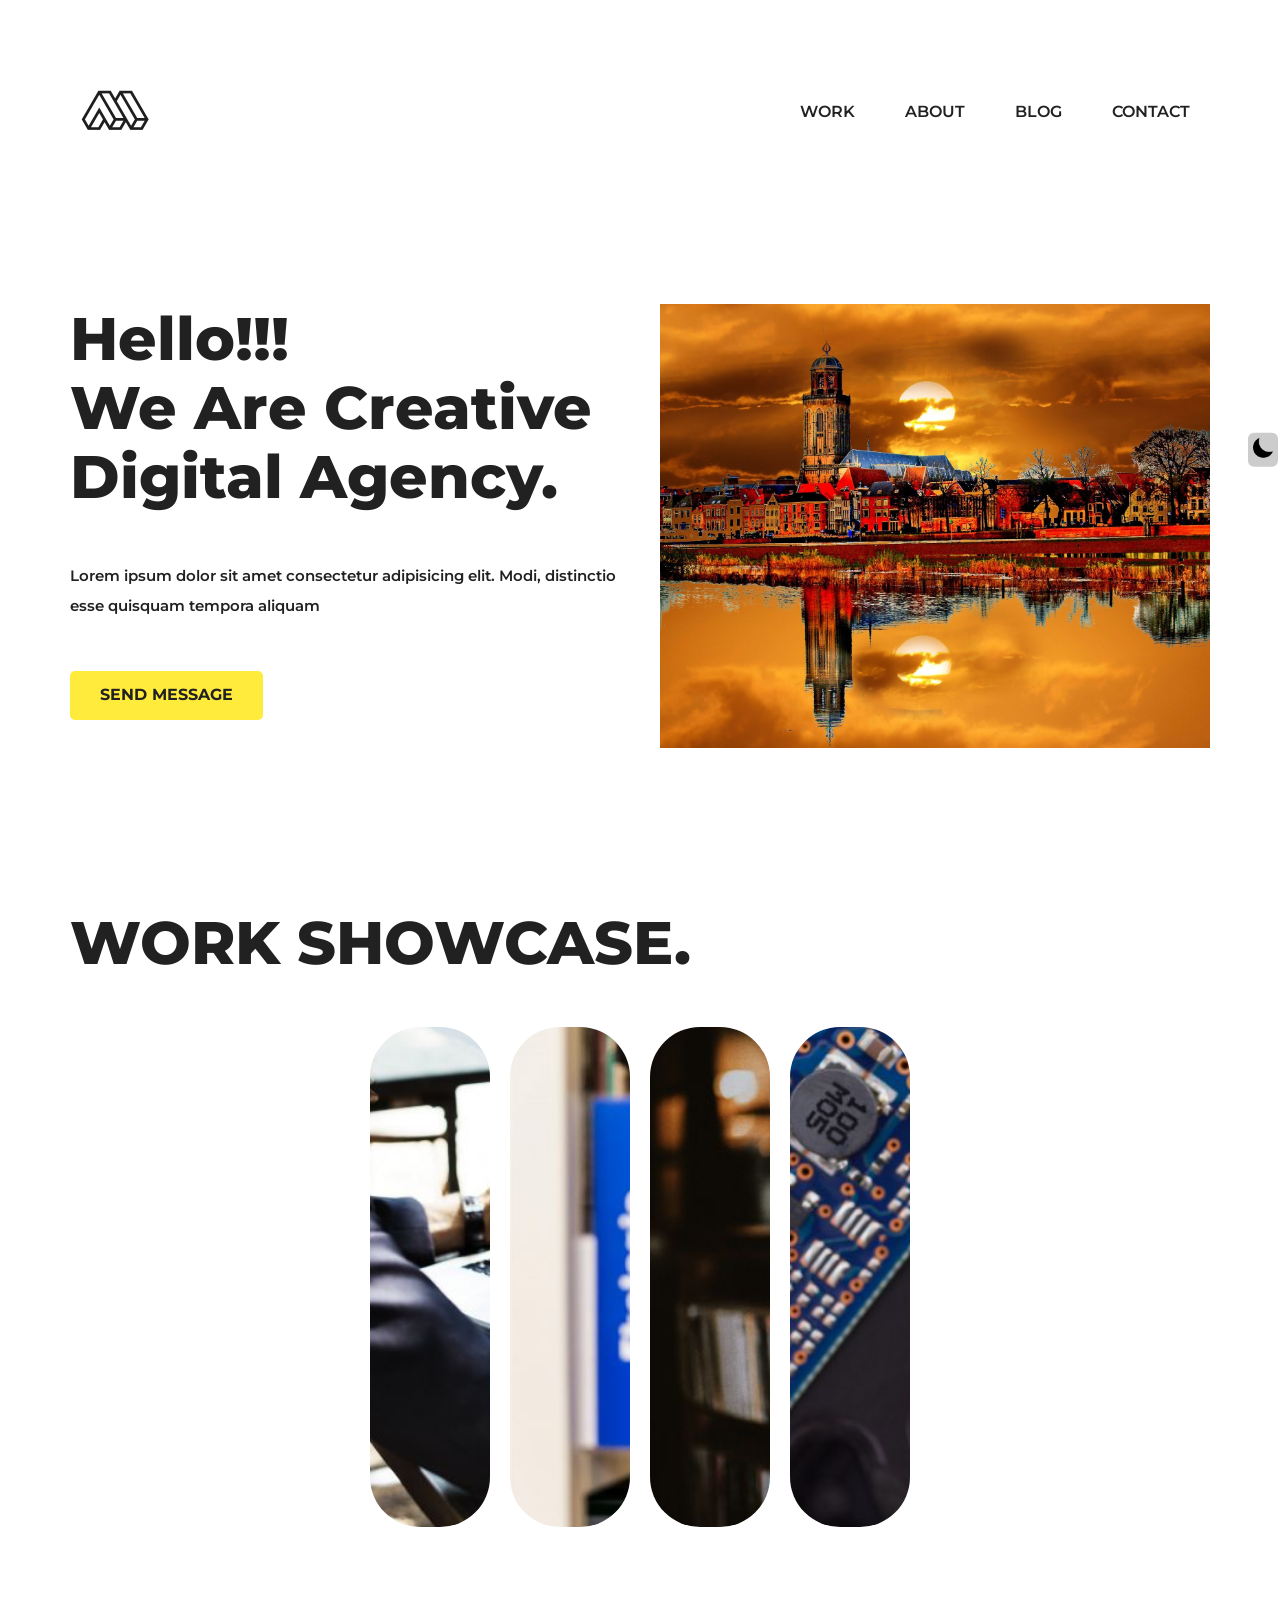
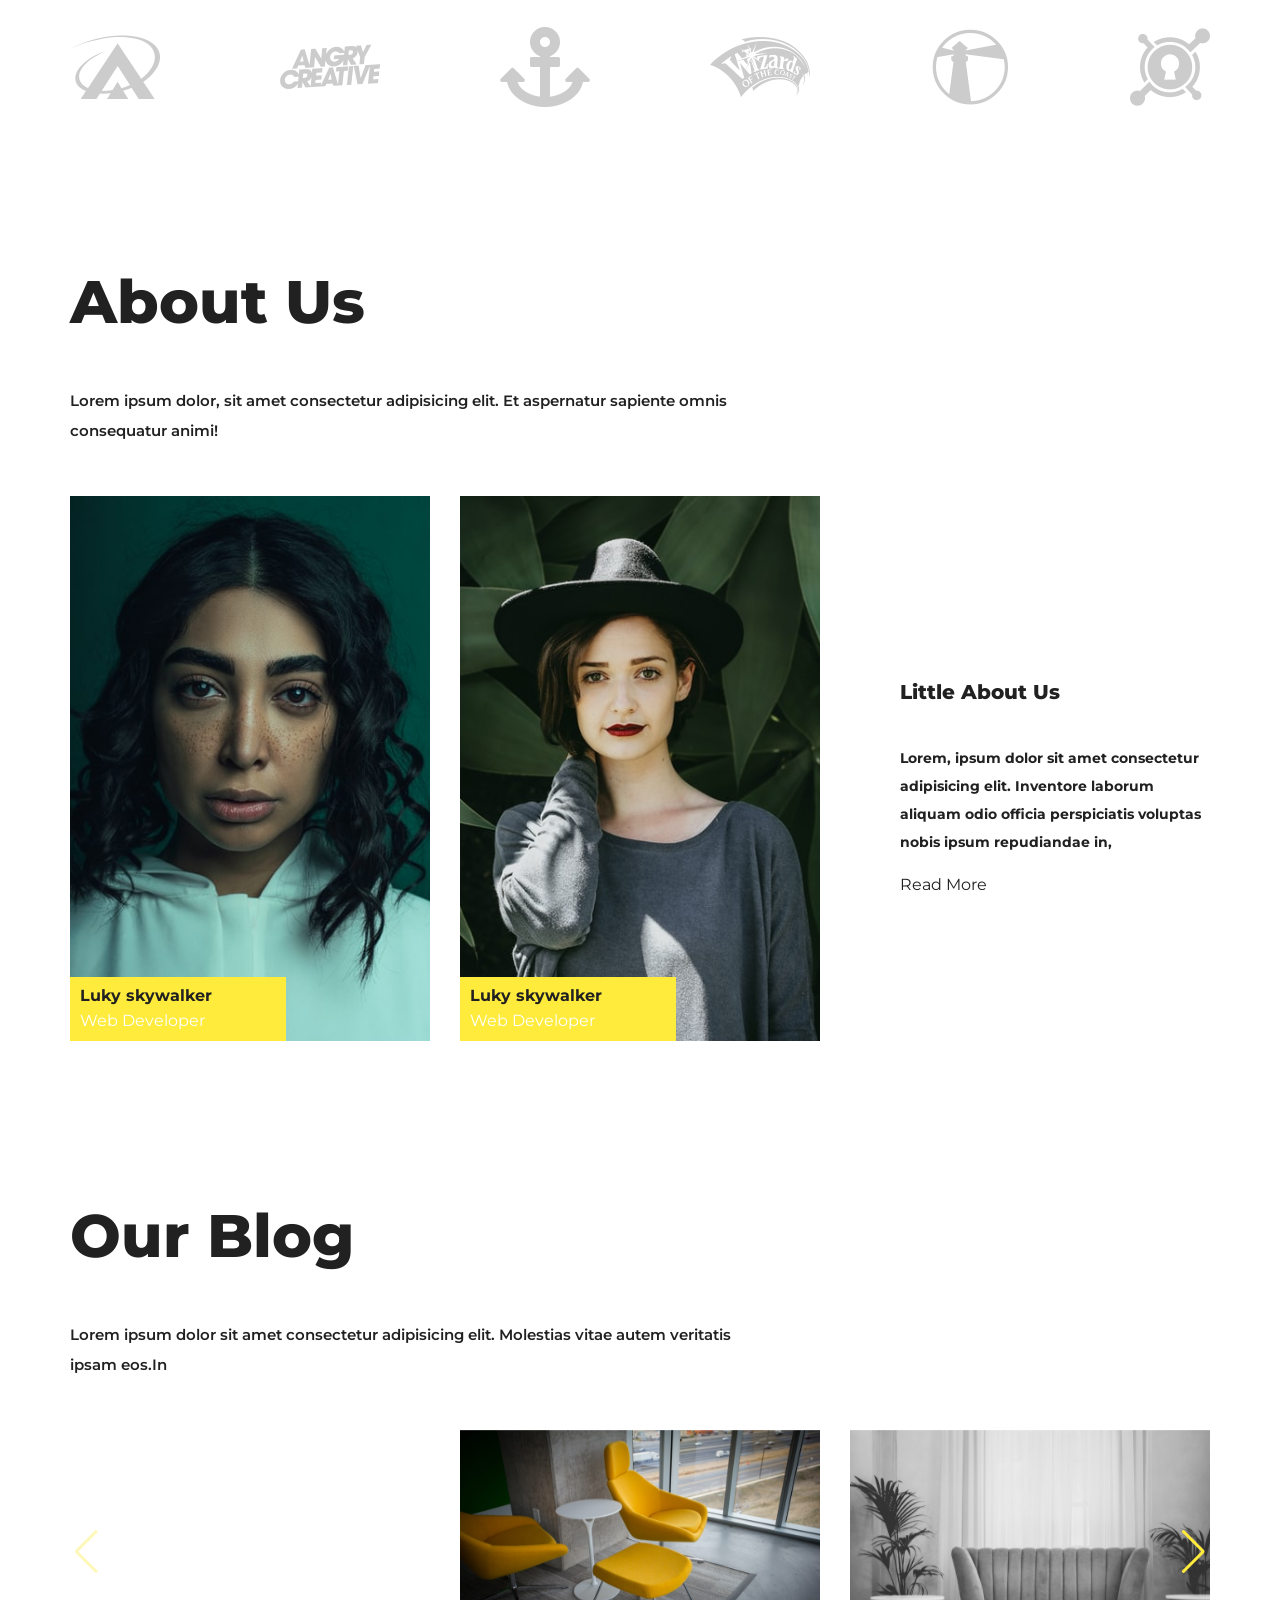
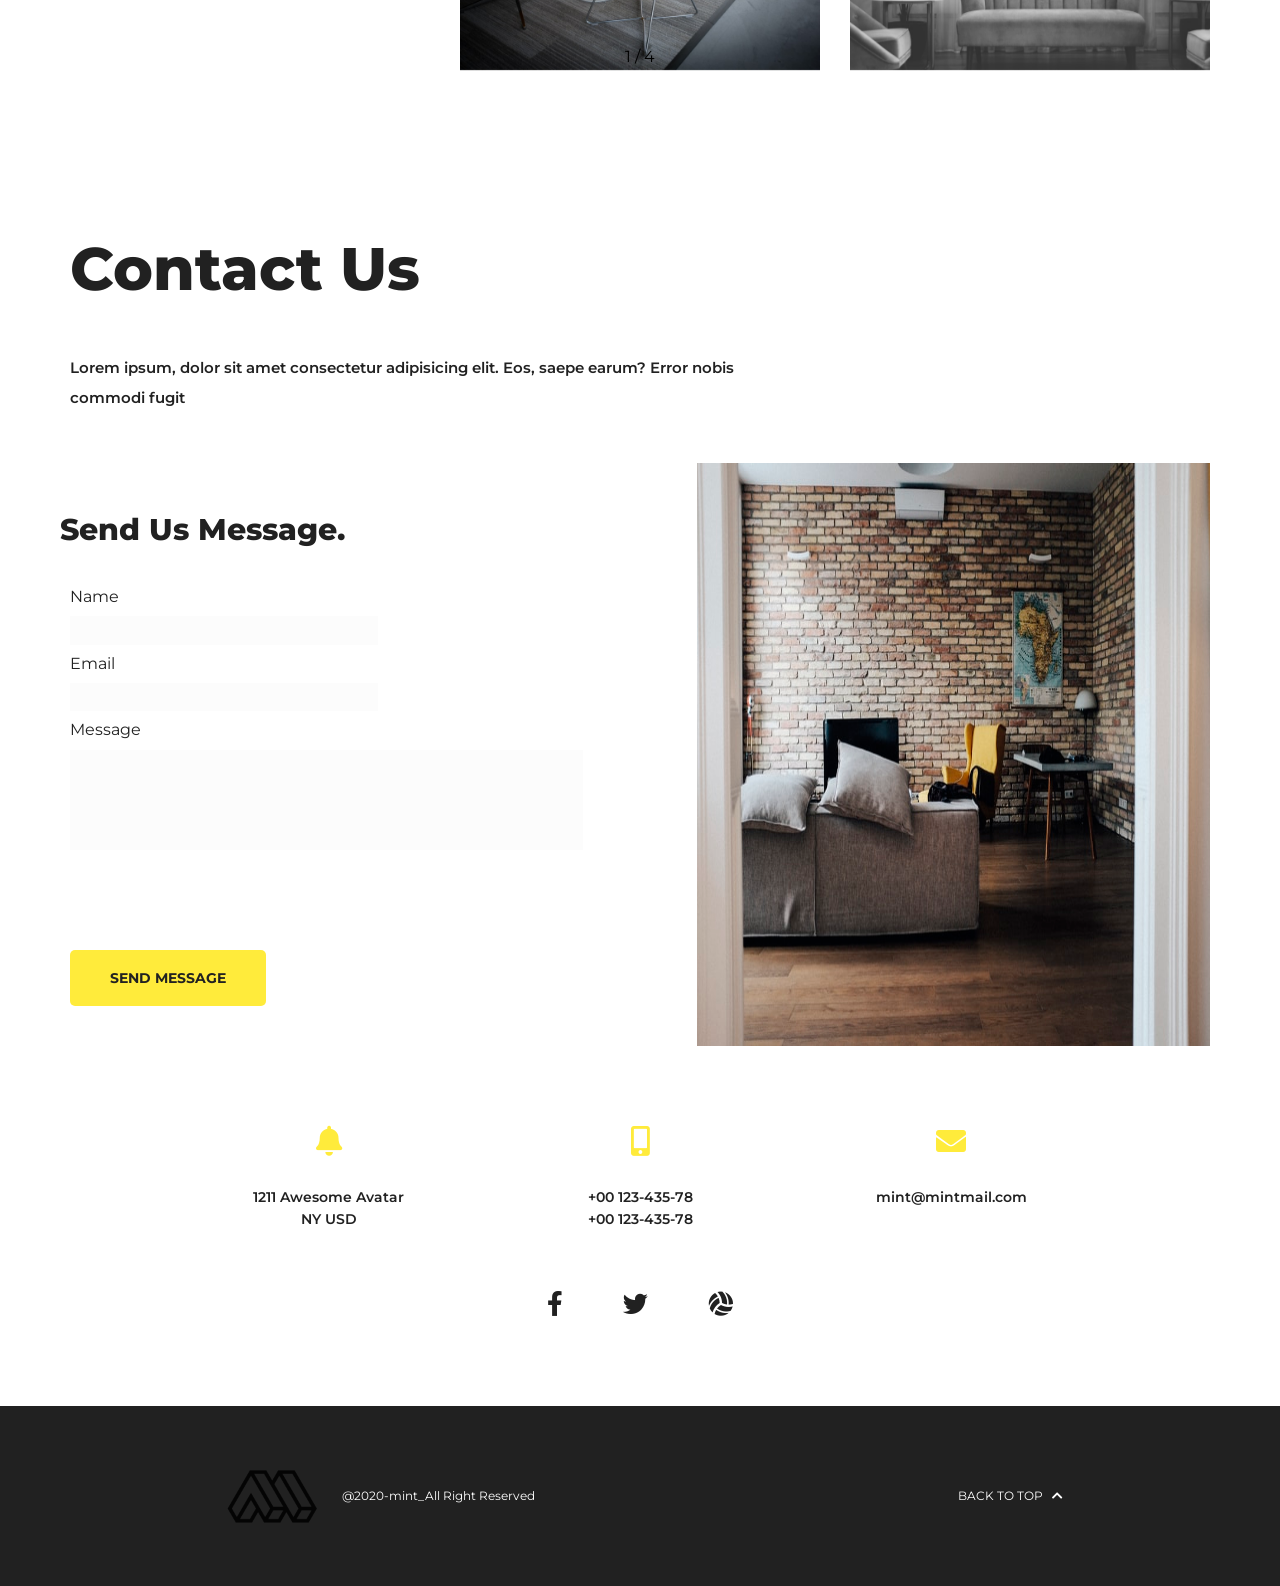
<file: index.html>
<!DOCTYPE html>
<html lang="en">

<head>
    <meta charset="UTF-8">
    <meta http-equiv="X-UA-Compatible" content="IE=edge">
    <meta name="viewport" content="width=device-width, initial-scale=1.0">
    <!-- Normalize Css -->
    <link rel="stylesheet" href="Css/normalize.css">
    <!-- Font Awesome -->
    <link rel="stylesheet" href="Css/all.min.css">
    <!-- Link Swiper's CSS -->
    <link rel="stylesheet" href="Css/swiper-bundle.min.css">
    <!-- Master Css -->
    <link rel="stylesheet" href="Css/Master.css">
    <!-- Google Fonts -->
    <link rel="preconnect" href="https://fonts.googleapis.com">
    <link rel="preconnect" href="https://fonts.gstatic.com" crossorigin>
    <link href="https://fonts.googleapis.com/css2?family=Montserrat:wght@400;700;800&display=swap" rel="stylesheet">
    <title>Template_3</title>
</head>

<body>
    <div class="heading">
        <div class="theme"><img src="images/moon.png" alt="" class="dark"></div>
        <div class="container">
            <div class="image"><img src="images/logo.png" alt="logo"></div>
            <i class="fas fa-bars main-links"></i>
            <ul>
                <li><a href="#work">Work</a></li>
                <li><a href="#about">About</a></li>
                <li><a href="#blog">Blog</a></li>
                <li><a href="#contact">Contact</a></li>
            </ul>
        </div>
    </div>
    <!-- Start Landing -->
    <div class="landing">
        <div class="container">
            <div class="land-text">
                <h2 class="special-heading">Hello!!! <br>We Are Creative <br> Digital Agency.</h2>
                <p>Lorem ipsum dolor sit amet consectetur adipisicing elit. Modi, distinctio esse quisquam tempora
                    aliquam
                </p>
                <a href="#">Send Message</a>
            </div>
            <div class="land-image">
                <img src="images/landing.jpg" alt="">
            </div>
        </div>
    </div>
    <!-- End Landing -->
    <!-- Start Work -->
    <div class="work" id="work">
        <div class="container">
            <h2 class="special-heading" data-custom="Work Showcase.">Work Showcase.</h2>
                    <div class="expand">
                        <div class="show"><p><span>Project-4</span> Lorem ipsum, dolor sit amet consectetur adipisicing elit.</p></div>
                        <div class="show"><p><span>Project-5</span> Lorem ipsum, dolor sit amet consectetur adipisicing elit.</p></div>
                        <div class="show"><p><span>Project-6</span> Lorem ipsum, dolor sit amet consectetur adipisicing elit.</p></div>
                        <div class="show"><p><span>Project-6</span> Lorem ipsum, dolor sit amet consectetur adipisicing elit.</p></div>
                    </div>
            <div class="brands">
                <i class="fab fa-asymmetrik"></i>
                <i class="fab fa-angrycreative"></i>
                <i class="fas fa-anchor"></i>
                <i class="fab fa-wizards-of-the-coast"></i>
                <i class="fab fa-watchman-monitoring"></i>
                <i class="fab fa-keycdn"></i>
            </div>
        </div>
    </div>
    <!-- End Work -->
    <!-- Start About -->
    <div class="about" id="about">
        <div class="container">
            <h2 class="special-heading" data-custom="About Us">About Us</h2>
            <p>Lorem ipsum dolor, sit amet consectetur adipisicing elit. Et aspernatur sapiente omnis consequatur
                animi!
            </p>
            <div class="content">
                <div class="card">
                    <img src="images/about-1.jpg" alt="">
                    <div class="text">
                        <h4>Luky skywalker</h4>
                        <p>Web Developer</p>
                    </div>
                </div>
                <div class="card">
                    <img src="images/about-2.jpg" alt="">
                    <div class="text">
                        <h4>Luky skywalker</h4>
                        <p>Web Developer</p>
                    </div>
                </div>
                <div class="card">
                    <h3>Little About Us</h3>
                    <p class="special">Lorem, ipsum dolor sit amet consectetur adipisicing elit. Inventore laborum
                        aliquam odio officia perspiciatis voluptas nobis ipsum repudiandae in,
                    </p>
                    <p class="special">Lorem ipsum dolor sit, amet consectetur adipisicing elit. Doloribus eos, recusandae libero 
                        consequatur asperiores praesentium eaque quis magni est dignissimos veniam
                    </p>
                    <button href="#" class="more">Read More</button>
                </div>
            </div>
        </div>
    </div>
    <!-- End About -->
    <!-- Start Blog -->
    <div class="blog" id="blog">
        <div class="container">
            <h2 class="special-heading" data-custom="Our Blog">Our Blog</h2>
            <p>Lorem ipsum dolor sit amet consectetur adipisicing elit. Molestias vitae autem veritatis ipsam eos.In</p>
            <div #swiperRef="" class="swiper mySwiper">
                <div class="swiper-wrapper">
                    <div class="swiper-slide"><img src="images/blog-1.jpg" alt=""></div>
                    <div class="swiper-slide"><img src="images/blog-2.jpg" alt=""></div>
                    <div class="swiper-slide"><img src="images/blog-3.jpg" alt=""></div>
                    <div class="swiper-slide"><img src="images/blog-1.jpg" alt=""></div>
                </div>
                <div class="swiper-button-next"></div>
                <div class="swiper-button-prev"></div>
                <div class="swiper-pagination"></div>
            </div>
        </div>
    </div>
    <!-- End Blog -->
    <!-- Start Contact -->
    <div class="contact" id="contact">
        <div class="container">
            <h2 class="special-heading" data-custom="Contact Us">Contact Us</h2>
            <p>Lorem ipsum, dolor sit amet consectetur adipisicing elit. Eos, saepe earum? Error nobis commodi fugit
            </p>
            <div class="box">
                <div class="row">
                    <h3>Send Us Message.</h3>
                    <form>
                        <label for="name">Name</label>
                        <input type="text" id="name">
                        <label for="email">Email</label>
                        <input type="email" id="email">
                        <label for="message">Message</label>
                        <textarea id="meassage"></textarea>
                    </form>
                    <a href="#">Send Message</a>
                </div>
                <div class="row">
                    <img src="images/contact.jpg" alt="">
                </div>
            </div>
            <div class="media">
                <div class="icon"><i class="fas fa-bell"></i>
                    <p>1211 Awesome Avatar <br> NY USD</p>
                </div>
                <div class="icon"><i class="fas fa-mobile-alt"></i>
                    <p>+00 123-435-78 <br> +00 123-435-78</p>
                </div>
                <div class="icon"><i class="fas fa-envelope"></i>
                    <p>mint@mintmail.com</p>
                </div>
            </div>
            <div class="social">
                <i class="fab fa-facebook-f"></i>
                <i class="fab fa-twitter"></i>
                <i class="fas fa-volleyball-ball"></i>
            </div>
        </div>
    </div>
    <!-- End Contact -->
    <!-- Start Footer -->
    <div class="footer">
        <div class="content">
            <div class="copyright">
                <img src="images/logo.png" alt=""><span>@2020-mint_All Right Reserved</span>
            </div>
            <div class="back">
                <span>Back To Top</span>
                <i class="fas fa-chevron-up"></i>
            </div>
        </div>
    </div>
    <!-- End Footer -->
    <!-- Swiper JS -->
    <script src="js/swiper-bundle.min.js"></script>
    <!-- Initialize Swiper -->
    <script>
    var swiper = new Swiper(".mySwiper", {
        slidesPerView: 3,
        centeredSlides: true,
        spaceBetween: 30,
        pagination: {
            el: ".swiper-pagination",
            type: "fraction",
        },
        navigation: {
            nextEl: ".swiper-button-next",
            prevEl: ".swiper-button-prev",
        },
        });
    </script>
    <script src="js/main.js"></script>
</body>

</html>
</file>
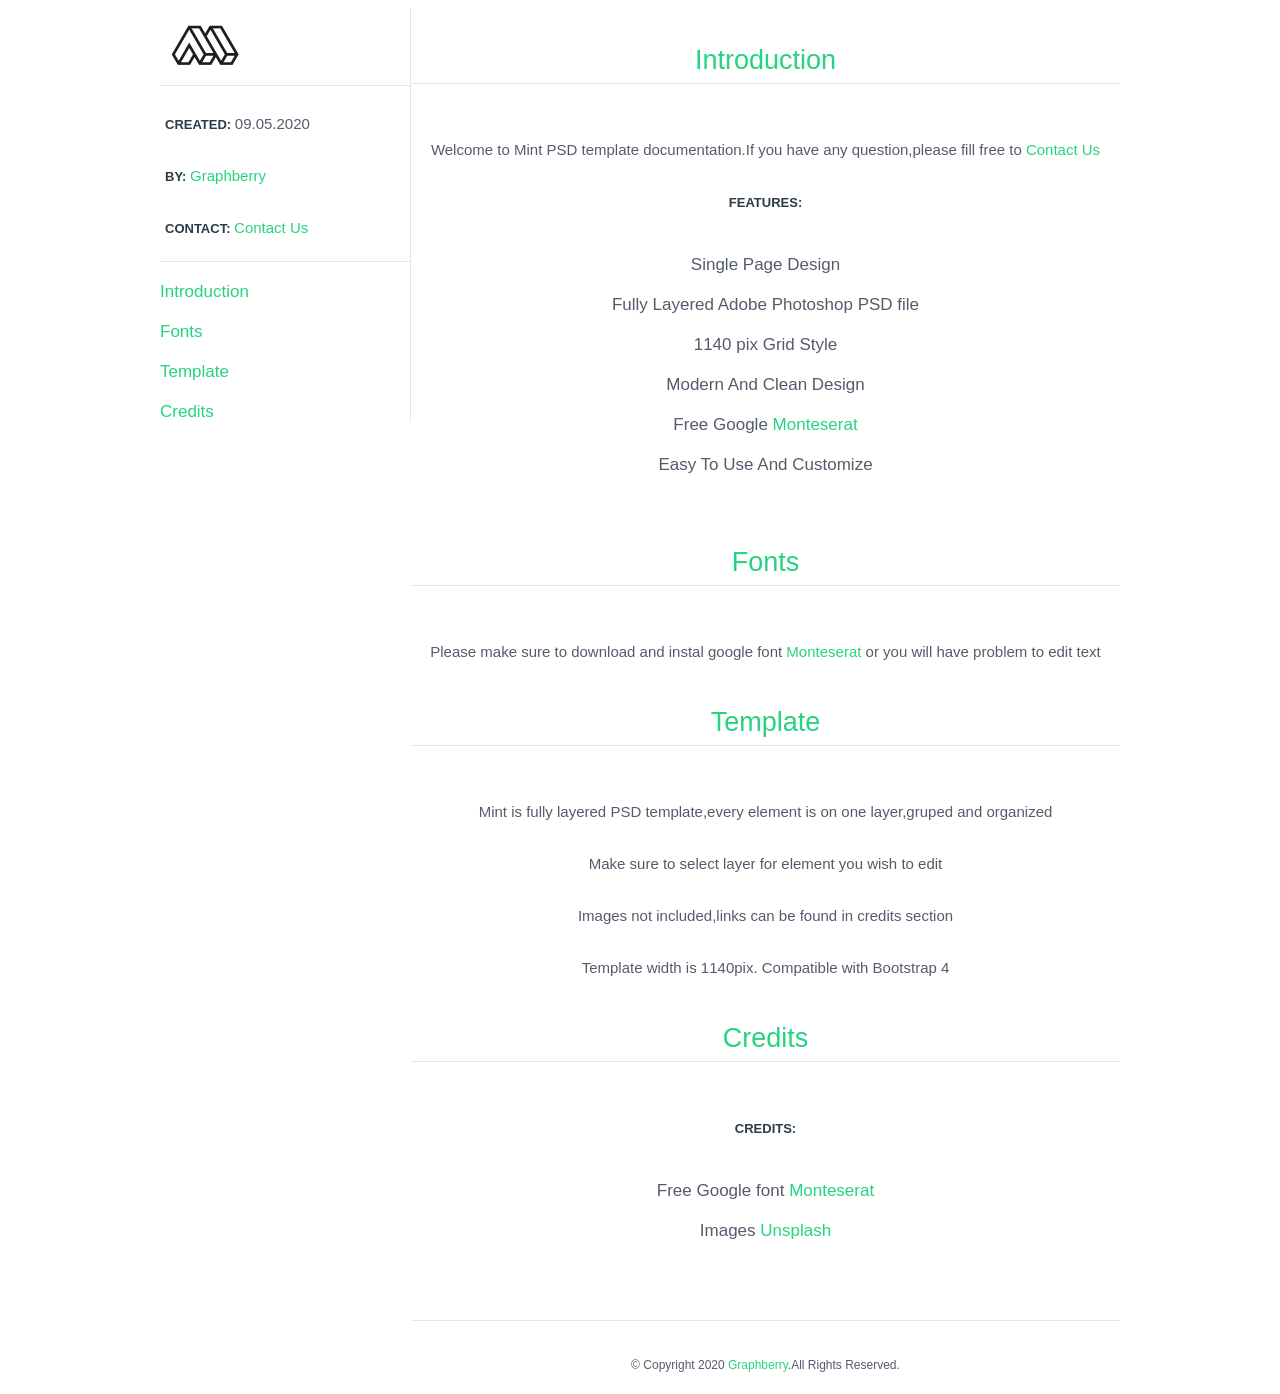
<file: Help/Help.html>
<!DOCTYPE html>
<html>
<head>
	<meta charset="utf-8">
	<title>Mint - PSD Estate Landing Page</title>
    <link rel="stylesheet" href="assets/style.css">
</head>
<body>
	<div class="container">
		<div class="side">
			<div class="info">
				<a href="http://www.graphberry.com"><img src="assets/logo.png"></a>
				<p><b>CREATED: </b> 09.05.2020</p>
				<p><b>BY: </b><a href="http://www.graphberry.com"> Graphberry</a></p>
				<p><b>CONTACT: </b><a href="http://www.graphberry.com/pages/contact"> Contact Us</a></p>
			</div>
			<div class="menu">
				<li>
					<a href="#1">Introduction</a>
				</li>
				<li>
					<a href="#2">Fonts</a>
				</li>
				<li>
					<a href="#3">Template</a>
				</li>
				<li>
					<a href="#4">Credits</a>
				</li>
			</div>
		</div>
		<div class="content">
			<div id="1">
			    <p class="title">Introduction</p>
				<div class="intro-info">
					<p>Welcome to Mint PSD template documentation.If you have any question,please fill free to <a href="http://www.graphberry.com/pages/contact">Contact Us</a></p>
				<p><b>FEATURES: </b>
					<li>Single Page Design</li>
					<li>Fully Layered Adobe Photoshop PSD file</li>
					<li>1140 pix Grid Style</li>
					<li>Modern And Clean Design</li>
					<li>Free Google <a href="https://fonts.google.com/specimen/Montserrat">Monteserat</a></li>
					<li>Easy To Use And Customize</li>
				</p>
				</div>
		    </div>

			<div id="2">
			    <p class="title">Fonts</p>
				<div class="intro-info">
					<p>Please make sure to download and instal google font <a href="https://fonts.google.com/specimen/Montserrat">Monteserat</a> or you will have problem to edit text</p>
				</div>
		    </div>

			<div id="3">
			    <p class="title">Template</p>
				<div class="intro-info">
					<p>Mint is fully layered PSD template,every element is on one layer,gruped and organized</p>
					<p>Make sure to select layer for element you wish to edit</p>
          <p>Images not included,links can be found in credits section</p>
          <p>Template width is 1140pix. Compatible with Bootstrap 4</p>
				</div>
		    </div>

			<div id="4">
			    <p class="title">Credits</p>
				<div class="intro-info">
					<p><b>CREDITS:</b>
						<li>Free Google font <a href="https://fonts.google.com/specimen/Montserrat">Monteserat</a></li>
                        <li>Images <a href="https://unsplash.com">Unsplash</a></li>
                    </p>
				</div>
		    </div>

			<div>
				<p class="title"></p>
				<div class="footer">
					<p>© Copyright 2020 <a href="http://www.graphberry.com">Graphberry</a>.All Rights Reserved.</p>
				</div>
			</div>
		</div>
	</div>






</body>
</html>
</file>
<file: Css/Master.css>
* {
    -webkit-box-sizing: border-box;
    -moz-box-sizing: border-box;
    box-sizing: border-box;
    padding: 0;
    margin: 0;
}
html {
    -webkit-scroll-behavior: smooth;
    -moz-scroll-behavior: smooth;
    scroll-behavior: smooth;
}
ul {
    list-style: none;
}
a {
    text-decoration: none;
    border-radius: 5px;
}
a:hover {
    opacity: 0.7;
}
img {
    width: 100%;
    height: 100%;
}
/* Start Variables */
:root {
    --main-color: #FFEB3B;
    --primary-color: #fff;
    --secondary-color: #212121;
    --section-padding: 80px;
}
.dark-theme {
    --primary-color: #212121;
    --secondary-color: #999;
}
body {
    background-color: var(--primary-color);
    font-family: 'Montserrat', sans-serif;
}
/* End Variables */
/* Start Global Rules */
.container {
    padding-right: 15px;
    padding-left: 15px;
    margin-right: auto;
    margin-left: auto;
    position: relative;
}
@media (min-width: 768px) {
    .container {
        width: 750px;
    }
}
@media (min-width: 992px) {
    .container {
        width: 970px;
    }
}
@media (min-width: 1200px) {
    .container {
        width: 1170px;
    }
}
/* End Global Rules */
/* Start Component */
.special-heading {
    font-weight: 800;
    margin-bottom: 50px;
    font-size: 60px;
    color: var(--secondary-color);
    position: relative;
}
.special-heading::before {
    content: attr(data-custom);
    position: absolute;
    color: var(--main-color);
    width: 0;
    transition: 1.5s linear;
    overflow: hidden;
    white-space: nowrap;
}
.container:hover .special-heading:before {
    width: 100%;
}
.special-heading + p {
    margin-bottom: 50px;
    line-height: 2;
    font-size: 15px;
    font-weight: 600;
    width: 60%;
    color: var(--secondary-color);
}
@media (max-width: 767px) {
    .special-heading {
        font-size: 35px;
    }
    .special-heading + p {
        width: 100%;
    }
    .work .special-heading {
        font-size: 28px;
    }
}
/* End Component */
/* Start Heading */
.heading {
    padding-top: var(--section-padding);
    padding-bottom: var(--section-padding);
}
.heading .container {
    display: flex;
    justify-content: space-between;
    align-items: center;
    position: relative;
}
.heading .container .image img {
    width: 150px;
    cursor: pointer;
    mix-blend-mode: multiply;
}
.heading .container .main-links {
    display: none;
    font-size: 20px;
    color: var(--secondary-color);
}
.heading .container ul {
    display: flex;
    align-items: center;
    gap: 10px;
}
.heading .container ul li {
    width: 100%;
}
.heading .container ul li a {
    padding: 20px;
    color: var(--secondary-color);
    font-weight: 600;
    text-transform: uppercase;
    display: block;
    text-align: center;
}
.heading .theme {
    cursor: pointer;
    position: fixed;
    z-index: 5;
    top: 50%;
    transform: translateY(-50%);
    right: 2px;
    background-color: #ccc;
    padding: 5px;
    border-radius: 6px;
}
.heading .theme:hover {
    background-color: #ccccccab;
}
.heading .dark {
    width: 20px;
    height: 20px;
}
@property --angle {
    syntax: '<angle>';
    initial-value: 90deg;
    inherits: true;
}
@keyframes rotate-border {
    100% {
        --angle: 460deg;
    }
}
.heading .container ul li a:hover {
    border: 3px solid;
    border-image: conic-gradient(from var(--angle), transparent ,var(--main-color) 0.1turn, var(--main-color) 0.15turn, transparent  0.5turn) 30;
    animation: rotate-border 2.5s linear infinite;
    color: var(--main-color);
}
@media (max-width :767px) {
    .heading .container ul {
        display: flex;
        flex-direction: column;
        position: absolute;
        right: 5px;
        top: calc(100% - 5px);
        width: 70%;
        padding: 20px;
        background-color: #eee;
        z-index: 9;
        opacity: 0;
        transition: 0.5s;
        border-radius: 6px;
    }
    .heading .container ul::before {
    content: "";
    position: absolute;
    border-width: 20px;
    border-style: solid;
    border-color: transparent transparent #eee transparent;
    right: 0;
    top: -33px;
} 
    .heading .container .main-links {
        display: block;
        cursor: pointer;
        position: relative;
        z-index: 10;
    }
    .heading .container ul.open {
        opacity: 1;
    }
}
/* End Heading */
/* Start Landing */
.landing {
    padding-top: var(--section-padding);
    padding-bottom: var(--section-padding);
    
}
.landing .container {
    display: flex;
    flex-wrap: wrap;
    gap: 20px;
}
@media (max-width: 767px) {
    .landing .container {
        flex-direction: column;
    }
}
.landing .container .land-text {
    flex-basis: 50%;
    color: var(--secondary-color);
}
.landing .container .land-text p {
    width: 100%;
}
@media (max-width: 767px) {
    .landing .container .land-text {
        text-align: center;
    }
}
.landing .container .land-image {
    flex: 1;
}
.landing .container a {
    display: block;
    padding: 15px 30px;
    background-color: var(--main-color);
    color: var(--secondary-color);
    font-weight: bold;
    text-transform: uppercase;
    width: fit-content;
}
@media (max-width: 767px) {
    .landing .container a {
        margin: 0 auto 50px;
    }
}
/* End Landing*/
/* Start Work */
.work {
    padding-top: var(--section-padding);
    padding-bottom: var(--section-padding);
    text-transform: uppercase;
    color: var(--secondary-color);
}
.work .expand {
    display: flex;
    align-items: center;
    justify-content: center;
    gap: 20px;
}
.work .expand .show {
    width: 120px;
    height: 500px;
    border-radius: 50px;
    transition: 0.5s;
    position: relative;
    background-size: cover;
    cursor: pointer;
    overflow: hidden;
}
.work .expand .show p {
    width: 100%;
    height: 100%;
    border-radius: inherit;
    display: flex;
    justify-content: center;
    align-items: center;
    text-align: center;
    background-color: rgba(0, 0, 0, 0.5);
    opacity: 0;
    text-transform: capitalize;
    color: #fff;
    transition: 0.5s;
}
.work .expand .show p span {
    position: absolute;
    bottom: 20px;
    left: 20px;
}
.work .expand .show:first-child {
    background-image: url(../images/work-1.jpg);
}
.work .expand .show:nth-child(2) {
    background-image: url(../images/work-2.jpg);
}
.work .expand .show:nth-child(3) {
    background-image: url(../images/work-3.jpg);
}
.work .expand .show:nth-child(4) {
    background-image: url(../images/work-4.jpg);
}
.work .expand .show:hover {
    width: 300px;
}
@media (max-width:767px) {
    .work .expand {
        gap: 5px;
    }
    .work .expand .show p {
        font-size: 12px;
    }
}
.work .expand .show:hover p {
    opacity: 1;
}
.work .container .brands {
    display: flex;
    justify-content: space-between;
    margin: 100px 0 0;
}
.work .container .brands i {
    font-size: 80px;
    color: #ccc;
}
@media (max-width: 767px) {
    .work .container .brands i {
        font-size: 35px;
    }
}
/* End Work */
/* Start About */
.about {
    padding-top: var(--section-padding);
    padding-bottom: var(--section-padding);
}
.about .content {
    display: grid;
    grid-template-columns: repeat(auto-fill, minmax(300px, 1fr));
    gap: 30px;
}
.about .content .card {
    position: relative;
    color: var(--secondary-color);
}
.about .content .card:last-child {
    margin-left: 50px;
    align-self: center;
}
@media (max-width: 1199px) {
    .about .content .card:last-child {  
        text-align: center;
        margin-left: 0;
    }
}
.about .content .card .text {
    background-color: var(--main-color);
    padding: 10px;
    width: 60%;
    position: absolute;
    left: 0;
    bottom: 0;
}
.about .content .card .text h4 {
    margin-bottom: 7px;
}
.about .content .card .text p {
    color: var(--primary-color);
}
.about .content .card h3 {
    margin: 40px 0;
    font-weight: 800;
    font-size: 20px;
}
.about .content .card .special {
    line-height: 2;
    font-weight: bold;
    font-size: 14px;
    overflow: hidden;
}
.about .content .card .special:first-of-type {
    margin-bottom: 20px;
}
.about .content .card .special:last-of-type {
    height: 0;
    transition: 0.5s;
}
.about .content .card .special.more {
    height: 150px;
}
.about .content button {
    background-color: transparent;
    border: none;
    cursor: pointer;
    color: var(--secondary-color);
}
.about .content button:hover {
    opacity: 0.8;
}
/* End About */
/* Start Blog */
.blog {
    padding-top: var(--section-padding);
    padding-bottom: var(--section-padding);
}
.swiper-button-next,
.swiper-button-prev {
    position: absolute;
    top: 50%;
}
.swiper-button-next::after,
.swiper-button-prev::after {
    color: var(--main-color);
    position: absolute;
}
.swiper-button-prev::after {
    left: -5px;
}
.swiper-button-next::after {
    right: -5px;
}
@media (max-width:767px) {
    .swiper-button-next::after,
    .swiper-button-prev::after {
    font-size: 24px;
}
}
/* End Blog */
/* Start Contact */
.contact {
    padding-top: var(--section-padding);
    padding-bottom: var(--section-padding);
}
.contact .container .box {
    display: flex;
    justify-content: space-between;
    align-content: center;
    flex-wrap: wrap;
}
@media (max-width: 1199px) {
    .contact .container .box {
        flex-direction: column;
    }
}
.contact .container .box .row {
    flex-basis: 45%;
    color: var(--secondary-color);
}
.contact .container .box h3 {
    font-weight: 800;
    margin: 50px 0 30px -10px;
    font-size: 30px;
}
.contact .container .box form {
    display: flex;
    flex-wrap: wrap;
    flex-direction: column;
    justify-content: space-between;
}
.contact .container .box form label {
    margin: 10px 0;
}
.contact .container .box form input {
    width: 60%;
    border: none;
    background-color: #fcfcfc;
    padding: 5px;
}
.contact .container .box form input:focus,
.contact .container .box form textarea:focus {
    outline: none;
}
.contact .container .box form textarea {
    height: 100px;
    padding: 5px;
    border: none;
    background-color: #fcfcfc;
    resize: none;
}
.contact .container .box a {
    display: block;
    background-color: var(--main-color);
    width: fit-content;
    margin: 100px 0 40px;
    padding: 20px 40px;
    color: var(--secondary-color);
    text-transform: uppercase;
    font-weight: bold;
    font-size: 14px;
}
.contact .container .media {
    display: flex;
    justify-content: space-evenly;
    margin: 50px 0;
    text-align: center;
    color: var(--secondary-color);
}
.contact .container .media .icon i {
    font-size: 30px;
    padding: 30px 10px;
    color: var(--main-color);
}
.contact .container .media .icon p {
    line-height: 1.6;
    font-size: 14px;
    font-weight: 600;
}
@media (max-width: 767px) {
    .contact .container .media .icon i {
        font-size: 20px;
    }
    .contact .container .media .icon p {
        font-size: 8px;
    }
}
.contact .container .social {
    display: flex;
    justify-content: center;
    color: var(--secondary-color);
    gap: 40px;
}
.contact .container .social i {
    font-size: 25px;
    padding: 10px;
    cursor: pointer;
    border-radius: 6px;
    transition: 0.3s;
}
.contact .container .social i:hover {
    background-color: var(--main-color);
}
/* End Contact */
/* Start Footer */
.footer {
    background-color: var(--secondary-color);
    color: var(--primary-color);
}
.footer .content {
    display: flex;
    justify-content: space-around;
    align-items: center;
    padding: 50px 0;
}
.footer .content  .copyright img {
    width: 200px;
    vertical-align: middle;
    mix-blend-mode: multiply;
}
.footer .content  .copyright span {
    margin-left: -70px;
    font-size: 12px;
}
.footer .content .back {
    cursor: pointer;
}
.footer .content .back span {
    font-size: 12px;
    text-transform: uppercase;
    color: var(--primary-color);
}
.footer .content .back i {
    color: var(--primary-color);
    border: none;
    background: none;
    color: var(--primary-color);
    font-size: 12px;
    padding: 5px;
    cursor: pointer;
}
.footer .content .back:hover span,
.footer .content .back:hover i {
    color: var(--main-color);
}
@media (max-width: 767px) {
    .footer .content  .copyright img {
        width: 150px;
        margin-right: 10px;
    }
    .footer .content  .copyright span,
    .footer .content .back span,
    .footer .content .back button {
        font-size: 8px;
    }
}
/* End Footer */
</file>
<file: Help/assets/style.css>
.info a {
	text-decoration:none;
	font-family:Arial;
	color:#26D381;
	font-size:15px;
}
a:hover {
	color:#00E1FF;
}
b {
	color:#2B3C47;
	font-family:Arial;
	font-size:13px;
}
p {
	color:#545B6B;
	font-family:Arial;
	font-size:15px;
	padding:10px 5px;
}
.container {
	width:960px;
	margin:0 auto;
}
.side {
	float:left;
	width:250px;
	border-right:1px solid #E6E6E6;
	position:fixed;
}
.content {
	float:right;
	width:709px;
}
.side img {
	width:150px;
	height:60px;
	border-bottom:1px solid #E6E6E6;
	padding:7px 100px 10px 0px;
}
.info {
	border-bottom:1px solid #E6E6E6;
}
li {
	list-style:none;
	padding-top:20px;
	color:#545B6B;
	font-family:Arial;
}
li a {
	font-size:17px;
	text-decoration:none;
	color:#26D381;
}
li a:hover {
	color:#00E1FF;
}	
.title {
	color:#26D381;
	text-align:center;
	font-size:27px;
	border-bottom:1px solid #E6E6E6;
	padding-bottom:7px;
}
.intro-info {
	text-align:center;
	padding-top:5px;
}
.intro-info a {
	color:#26D381;
	text-decoration:none;
}
.intro-info a:hover {
	color:#00E1FF;
}	
.intro-info li {
	font-size:17px;
}	
.footer p {
	font-size:12px;
	color:#545B6B;
	text-align:center;
}
.footer a {
	color:#26D381;
	text-decoration:none;
}
.footer a:hover {
	color:#00E1FF;
}
</file>
